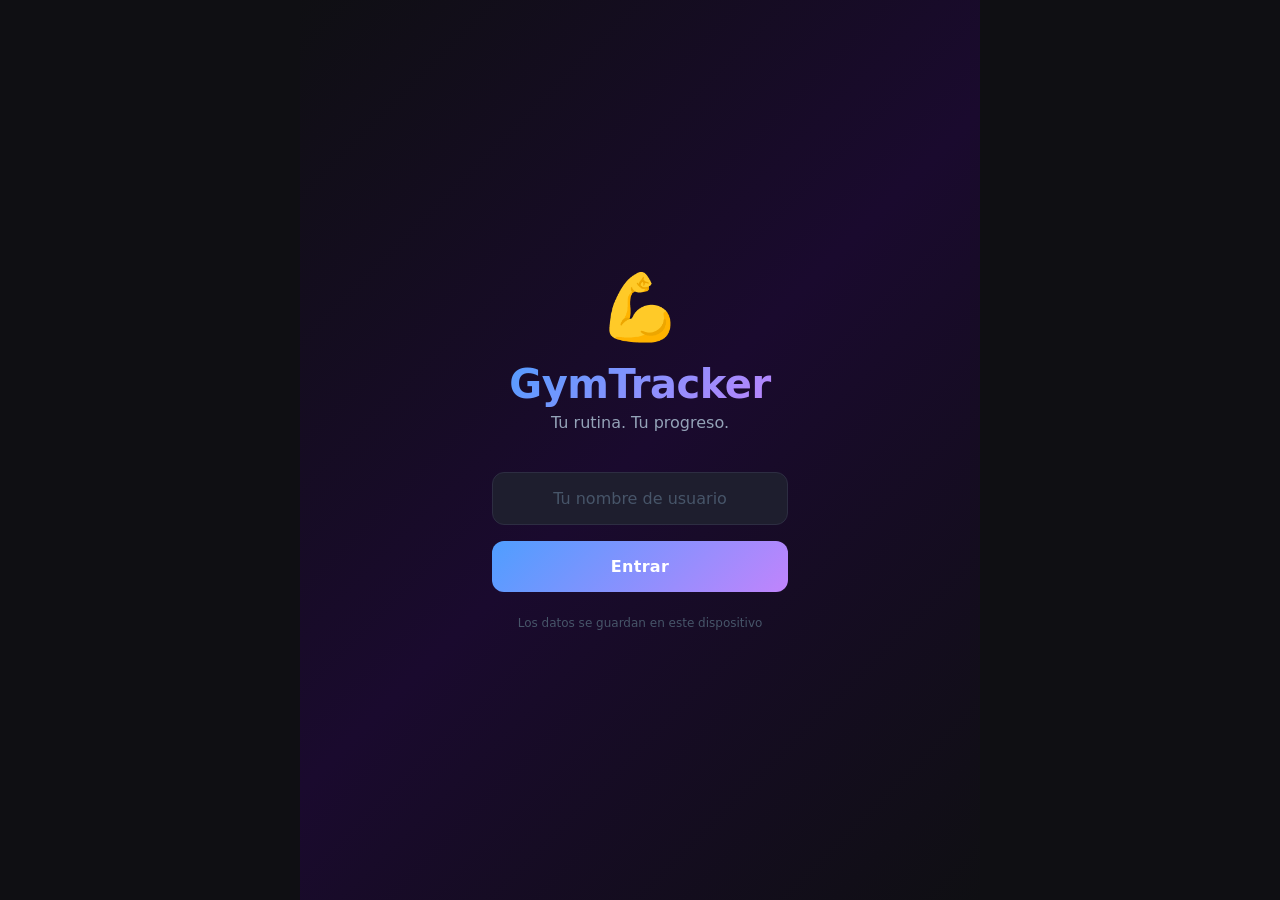
<file: index.html>
<!DOCTYPE html>
<html lang="es">
<head>
  <meta charset="UTF-8" />
  <meta name="viewport" content="width=device-width, initial-scale=1.0" />
  <meta name="theme-color" content="#0f0f0f" />
  <title>GymTracker Pro</title>
  <link rel="stylesheet" href="styles.css" />
  <link rel="manifest" href="manifest.json" />
</head>
<body>

  <!-- LOGIN -->
  <div id="loginScreen" class="screen active">
    <div class="login-container">
      <div class="logo">&#x1F4AA;</div>
      <h1 class="app-title">GymTracker</h1>
      <p class="app-subtitle">Tu rutina. Tu progreso.</p>
      <div class="login-form">
        <input type="text" id="usernameInput" placeholder="Tu nombre de usuario"
               maxlength="20" autocomplete="off" />
        <button class="btn-primary" onclick="App.login()">Entrar</button>
      </div>
      <p class="login-hint">Los datos se guardan en este dispositivo</p>
    </div>
  </div>

  <!-- APP -->
  <div id="appScreen" class="screen">

    <header class="app-header">
      <div class="header-left">
        <span class="header-logo">&#x1F4AA;</span>
        <span class="header-title">GymTracker</span>
      </div>
      <div class="header-right">
        <span id="headerUser" class="header-user"></span>
        <button class="btn-icon" onclick="App.logout()" title="Cerrar sesion">&#x23FB;</button>
        <a href="stats.html" class="btn-icon-link" title="Estad&iacute;sticas">&#x1F4CA;</a>
      </div>
    </header>

    <div class="week-progress">
      <div class="week-progress-label">
        <span id="weekLabel">Semana actual</span>
        <span id="weekProgressText">0/5 dias</span>
      </div>
      <div class="progress-bar">
        <div class="progress-fill" id="weekProgressFill"></div>
      </div>
    </div>

    <nav class="day-tabs" id="dayTabs"></nav>

    <main class="day-panels" id="dayPanels"></main>

    <div class="week-footer">
      <button class="btn-reset" onclick="App.resetWeek()">&#x1F504; Nueva semana</button>
    </div>

  </div>

  <div id="toast" class="toast hidden"></div>

  <script src="routine.js"></script>
  <script src="app.js"></script>
</body>
</html>
</file>
<file: styles.css>
/* ===================================
   GYMTRACKER PRO - Mobile First CSS
   =================================== */

/* CSS Variables */
:root {
  --bg-primary: #0f0f13;
  --bg-secondary: #1a1a24;
  --bg-card: #1e1e2e;
  --bg-card-hover: #252538;
  --accent-blue: #4f9eff;
  --accent-green: #4ade80;
  --accent-yellow: #facc15;
  --accent-red: #f87171;
  --accent-purple: #c084fc;
  --text-primary: #f1f5f9;
  --text-secondary: #94a3b8;
  --text-muted: #475569;
  --border: #2d2d42;
  --border-light: #3d3d5a;
  --radius-sm: 8px;
  --radius-md: 12px;
  --radius-lg: 16px;
  --radius-xl: 20px;
  --shadow: 0 4px 24px rgba(0, 0, 0, 0.4);
  --shadow-card: 0 2px 12px rgba(0, 0, 0, 0.3);
  --font: 'Segoe UI', system-ui, -apple-system, sans-serif;
  --transition: 0.2s ease;
}

/* Reset */
*, *::before, *::after {
  box-sizing: border-box;
  margin: 0;
  padding: 0;
}

html {
  font-size: 16px;
  -webkit-text-size-adjust: 100%;
}

body {
  font-family: var(--font);
  background: var(--bg-primary);
  color: var(--text-primary);
  min-height: 100dvh;
  overscroll-behavior: none;
}

/* ===================================
   SCREENS
   =================================== */
.screen {
  display: none;
  min-height: 100dvh;
}

.screen.active {
  display: block;
}

/* ===================================
   LOGIN SCREEN
   =================================== */
#loginScreen {
  display: none;
  background: linear-gradient(135deg, #0f0f13 0%, #1a0a2e 50%, #0f0f13 100%);
  align-items: center;
  justify-content: center;
}

#loginScreen.active {
  display: flex;
}

.login-container {
  width: 100%;
  max-width: 360px;
  padding: 2rem 1.5rem;
  text-align: center;
}

.logo {
  font-size: 4rem;
  margin-bottom: 1rem;
  animation: pulse 2s ease-in-out infinite;
}

@keyframes pulse {
  0%, 100% { transform: scale(1); }
  50% { transform: scale(1.05); }
}

.app-title {
  font-size: 2.5rem;
  font-weight: 800;
  background: linear-gradient(135deg, var(--accent-blue), var(--accent-purple));
  -webkit-background-clip: text;
  -webkit-text-fill-color: transparent;
  background-clip: text;
  letter-spacing: -0.5px;
  margin-bottom: 0.4rem;
}

.app-subtitle {
  color: var(--text-secondary);
  font-size: 1rem;
  margin-bottom: 2.5rem;
}

.login-form {
  display: flex;
  flex-direction: column;
  gap: 1rem;
}

.login-form input {
  background: var(--bg-card);
  border: 1.5px solid var(--border);
  color: var(--text-primary);
  padding: 1rem 1.25rem;
  border-radius: var(--radius-md);
  font-size: 1rem;
  font-family: var(--font);
  outline: none;
  transition: border-color var(--transition);
  text-align: center;
}

.login-form input:focus {
  border-color: var(--accent-blue);
  box-shadow: 0 0 0 3px rgba(79, 158, 255, 0.15);
}

.login-form input::placeholder {
  color: var(--text-muted);
}

.login-hint {
  margin-top: 1.5rem;
  font-size: 0.75rem;
  color: var(--text-muted);
}

/* ===================================
   BUTTONS
   =================================== */
.btn-primary {
  background: linear-gradient(135deg, var(--accent-blue), var(--accent-purple));
  color: #fff;
  border: none;
  padding: 1rem 1.5rem;
  border-radius: var(--radius-md);
  font-size: 1rem;
  font-weight: 700;
  font-family: var(--font);
  cursor: pointer;
  transition: opacity var(--transition), transform var(--transition);
  letter-spacing: 0.3px;
}

.btn-primary:hover {
  opacity: 0.9;
}

.btn-primary:active {
  transform: scale(0.98);
}

.btn-icon {
  background: transparent;
  border: none;
  color: var(--text-secondary);
  cursor: pointer;
  font-size: 1.2rem;
  padding: 0.4rem;
  border-radius: var(--radius-sm);
  transition: color var(--transition), background var(--transition);
  line-height: 1;
}

.btn-icon:hover {
  color: var(--accent-red);
  background: rgba(248, 113, 113, 0.1);
}

.btn-video {
  display: inline-flex;
  align-items: center;
  gap: 0.3rem;
  background: rgba(79, 158, 255, 0.12);
  color: var(--accent-blue);
  border: 1px solid rgba(79, 158, 255, 0.25);
  padding: 0.35rem 0.7rem;
  border-radius: var(--radius-sm);
  font-size: 0.75rem;
  font-weight: 600;
  font-family: var(--font);
  text-decoration: none;
  cursor: pointer;
  transition: background var(--transition), border-color var(--transition);
  white-space: nowrap;
}

.btn-video:hover {
  background: rgba(79, 158, 255, 0.22);
  border-color: var(--accent-blue);
}

.btn-done {
  background: transparent;
  border: 1.5px solid var(--border);
  color: var(--text-secondary);
  width: 36px;
  height: 36px;
  border-radius: var(--radius-sm);
  font-size: 1.1rem;
  cursor: pointer;
  transition: all var(--transition);
  display: flex;
  align-items: center;
  justify-content: center;
  flex-shrink: 0;
}

.btn-done.done {
  background: rgba(74, 222, 128, 0.15);
  border-color: var(--accent-green);
  color: var(--accent-green);
}

.btn-complete-day {
  width: 100%;
  padding: 0.75rem;
  background: rgba(79, 158, 255, 0.08);
  border: 1px solid var(--border);
  border-radius: var(--radius-md);
  color: var(--text-secondary);
  font-family: var(--font);
  font-size: 0.875rem;
  font-weight: 600;
  cursor: pointer;
  transition: all var(--transition);
}

.btn-complete-day:hover {
  background: rgba(74, 222, 128, 0.1);
  border-color: var(--accent-green);
  color: var(--accent-green);
}

.btn-complete-day.completed {
  background: rgba(74, 222, 128, 0.15);
  border-color: var(--accent-green);
  color: var(--accent-green);
}

.btn-reset {
  background: transparent;
  border: 1px solid var(--border);
  color: var(--text-muted);
  padding: 0.75rem 1.5rem;
  border-radius: var(--radius-md);
  font-family: var(--font);
  font-size: 0.875rem;
  cursor: pointer;
  transition: all var(--transition);
}

.btn-reset:hover {
  border-color: var(--accent-yellow);
  color: var(--accent-yellow);
  background: rgba(250, 204, 21, 0.08);
}

/* ===================================
   APP HEADER
   =================================== */
.app-header {
  position: sticky;
  top: 0;
  z-index: 100;
  background: rgba(15, 15, 19, 0.92);
  backdrop-filter: blur(16px);
  -webkit-backdrop-filter: blur(16px);
  border-bottom: 1px solid var(--border);
  padding: 0.875rem 1rem;
  display: flex;
  align-items: center;
  justify-content: space-between;
}

.header-left {
  display: flex;
  align-items: center;
  gap: 0.5rem;
}

.header-logo {
  font-size: 1.4rem;
}

.header-title {
  font-size: 1.1rem;
  font-weight: 800;
  background: linear-gradient(135deg, var(--accent-blue), var(--accent-purple));
  -webkit-background-clip: text;
  -webkit-text-fill-color: transparent;
  background-clip: text;
}

.header-right {
  display: flex;
  align-items: center;
  gap: 0.5rem;
}

.header-user {
  font-size: 0.8rem;
  color: var(--text-secondary);
  font-weight: 600;
  max-width: 100px;
  overflow: hidden;
  text-overflow: ellipsis;
  white-space: nowrap;
}

/* ===================================
   WEEK PROGRESS
   =================================== */
.week-progress {
  padding: 0.875rem 1rem 0.75rem;
  background: var(--bg-secondary);
  border-bottom: 1px solid var(--border);
}

.week-progress-label {
  display: flex;
  justify-content: space-between;
  font-size: 0.75rem;
  color: var(--text-secondary);
  margin-bottom: 0.5rem;
  font-weight: 500;
}

.progress-bar {
  height: 6px;
  background: var(--border);
  border-radius: 999px;
  overflow: hidden;
}

.progress-fill {
  height: 100%;
  background: linear-gradient(90deg, var(--accent-blue), var(--accent-green));
  border-radius: 999px;
  transition: width 0.4s ease;
  width: 0%;
}

/* ===================================
   DAY TABS
   =================================== */
.day-tabs {
  display: flex;
  background: var(--bg-secondary);
  border-bottom: 1px solid var(--border);
  overflow-x: auto;
  scrollbar-width: none;
  -ms-overflow-style: none;
}

.day-tabs::-webkit-scrollbar {
  display: none;
}

.tab-btn {
  flex: 1;
  min-width: 58px;
  display: flex;
  flex-direction: column;
  align-items: center;
  gap: 0.2rem;
  padding: 0.75rem 0.5rem;
  background: transparent;
  border: none;
  border-bottom: 2.5px solid transparent;
  color: var(--text-muted);
  font-family: var(--font);
  font-size: 0.7rem;
  font-weight: 700;
  letter-spacing: 0.5px;
  cursor: pointer;
  transition: all var(--transition);
  position: relative;
}

.tab-btn.active {
  color: var(--accent-blue);
  border-bottom-color: var(--accent-blue);
  background: rgba(79, 158, 255, 0.06);
}

.tab-btn.day-done {
  color: var(--accent-green);
}

.tab-btn.day-done.active {
  color: var(--accent-green);
  border-bottom-color: var(--accent-green);
  background: rgba(74, 222, 128, 0.06);
}

.tab-emoji {
  font-size: 1rem;
}

.tab-label {
  font-size: 0.65rem;
}

/* ===================================
   DAY PANELS
   =================================== */
.day-panels {
  padding-bottom: 1rem;
}

.day-panel {
  display: none;
  padding: 0 1rem;
}

.day-panel.active {
  display: block;
}

.day-header {
  padding: 1.25rem 0 1rem;
  border-bottom: 1px solid var(--border);
  margin-bottom: 1rem;
}

.day-header h2 {
  font-size: 1.3rem;
  font-weight: 800;
  margin-bottom: 0.25rem;
  letter-spacing: -0.3px;
}

.day-desc {
  color: var(--text-secondary);
  font-size: 0.85rem;
  margin-bottom: 1rem;
}

.exercises-list {
  display: flex;
  flex-direction: column;
  gap: 0.875rem;
}

/* ===================================
   EXERCISE CARD
   =================================== */
.exercise-card {
  background: var(--bg-card);
  border: 1px solid var(--border);
  border-radius: var(--radius-lg);
  padding: 1rem;
  transition: border-color var(--transition), box-shadow var(--transition);
}

.exercise-card:hover {
  border-color: var(--border-light);
}

.exercise-card.ex-completed {
  border-color: rgba(74, 222, 128, 0.3);
  background: rgba(74, 222, 128, 0.04);
}

.ex-header {
  display: flex;
  align-items: flex-start;
  justify-content: space-between;
  gap: 0.75rem;
  margin-bottom: 1rem;
}

.ex-info {
  flex: 1;
  min-width: 0;
}

.ex-name {
  font-size: 1rem;
  font-weight: 700;
  color: var(--text-primary);
  line-height: 1.3;
  margin-bottom: 0.2rem;
}

.ex-sets-reps {
  font-size: 0.75rem;
  color: var(--accent-blue);
  font-weight: 600;
  background: rgba(79, 158, 255, 0.1);
  padding: 0.1rem 0.5rem;
  border-radius: 999px;
  display: inline-block;
}

.ex-actions {
  display: flex;
  align-items: center;
  gap: 0.4rem;
  flex-shrink: 0;
}

/* ===================================
   SETS GRID
   =================================== */
.sets-grid {
  display: flex;
  flex-direction: column;
  gap: 0.5rem;
  margin-bottom: 0.75rem;
}

.set-row {
  display: grid;
  grid-template-columns: 60px 1fr 36px;
  gap: 0.5rem;
  align-items: center;
}

.set-inputs {
  display: grid;
  grid-template-columns: 1fr 1fr;
  gap: 0.4rem;
}

.set-label {
  font-size: 0.75rem;
  color: var(--text-muted);
  font-weight: 500;
}

.input-weight,
.input-reps {
  background: var(--bg-secondary);
  border: 1.5px solid var(--border);
  color: var(--text-primary);
  padding: 0.5rem 0.6rem;
  border-radius: var(--radius-sm);
  font-size: 0.9rem;
  font-family: var(--font);
  text-align: center;
  outline: none;
  transition: border-color var(--transition);
  width: 100%;
  min-width: 0;
  -moz-appearance: textfield;
}

.input-weight::-webkit-outer-spin-button,
.input-weight::-webkit-inner-spin-button,
.input-reps::-webkit-outer-spin-button,
.input-reps::-webkit-inner-spin-button {
  -webkit-appearance: none;
}

.input-weight:focus,
.input-reps:focus {
  border-color: var(--accent-blue);
  background: var(--bg-card);
}

.input-weight::placeholder,
.input-reps::placeholder {
  color: var(--text-muted);
  font-size: 0.75rem;
}

.ex-note .input-note {
  width: 100%;
  background: transparent;
  border: 1px solid var(--border);
  color: var(--text-secondary);
  padding: 0.45rem 0.6rem;
  border-radius: var(--radius-sm);
  font-size: 0.8rem;
  font-family: var(--font);
  outline: none;
  transition: border-color var(--transition);
}

.ex-note .input-note:focus {
  border-color: var(--border-light);
  color: var(--text-primary);
}

.ex-note .input-note::placeholder {
  color: var(--text-muted);
}

/* ===================================
   WEEK FOOTER
   =================================== */
.week-footer {
  padding: 1rem;
  display: flex;
  justify-content: center;
}

/* ===================================
   TOAST
   =================================== */
.toast {
  position: fixed;
  bottom: 1.5rem;
  left: 50%;
  transform: translateX(-50%);
  background: var(--bg-card);
  border: 1px solid var(--border-light);
  color: var(--text-primary);
  padding: 0.75rem 1.25rem;
  border-radius: var(--radius-md);
  font-size: 0.875rem;
  font-weight: 500;
  box-shadow: var(--shadow);
  z-index: 999;
  white-space: nowrap;
  animation: slideUp 0.3s ease;
}

.toast.hidden {
  display: none;
}

@keyframes slideUp {
  from { opacity: 0; transform: translateX(-50%) translateY(12px); }
  to   { opacity: 1; transform: translateX(-50%) translateY(0); }
}

/* ===================================
   TABLET / DESKTOP (min-width: 640px)
   =================================== */
@media (min-width: 640px) {
  .login-container {
    padding: 3rem 2rem;
  }

  .app-header {
    padding: 1rem 1.5rem;
  }

  .day-panel {
    padding: 0 1.5rem;
  }

  .tab-btn {
    padding: 0.875rem 1rem;
  }

  .tab-label {
    font-size: 0.75rem;
  }

  .set-row {
    grid-template-columns: 70px 1fr 36px;
  }

  .exercises-list {
    gap: 1rem;
  }
}

@media (min-width: 960px) {
  body {
    max-width: 680px;
    margin: 0 auto;
  }

  .app-header {
    border-left: 1px solid var(--border);
    border-right: 1px solid var(--border);
  }

  .day-tabs {
    border-left: 1px solid var(--border);
    border-right: 1px solid var(--border);
  }
}

/* ===================================
   SET DONE BUTTON + PREV WEEK HINT
   =================================== */
.btn-set-done {
  width: 32px;
  height: 32px;
  background: transparent;
  border: 1.5px solid var(--border);
  color: var(--text-muted);
  border-radius: var(--radius-sm);
  font-size: 0.85rem;
  cursor: pointer;
  display: flex;
  align-items: center;
  justify-content: center;
  flex-shrink: 0;
  transition: all var(--transition);
}

.btn-set-done.done {
  background: rgba(74, 222, 128, 0.15);
  border-color: var(--accent-green);
  color: var(--accent-green);
}

.btn-set-done:active {
  transform: scale(0.88);
}

.set-completed .input-weight,
.set-completed .input-reps {
  border-color: rgba(74, 222, 128, 0.3);
  background: rgba(74, 222, 128, 0.04);
}

.set-prev-hint {
  display: none;
  font-size: 0.68rem;
  color: var(--accent-yellow);
  padding: 0.12rem 0.5rem;
  margin-top: -0.25rem;
  margin-left: 65px;
  margin-bottom: 0.1rem;
  background: rgba(250, 204, 21, 0.07);
  border-radius: 4px;
  border-left: 2px solid var(--accent-yellow);
}

/* ===================================
   SET COUNT CONTROL
   =================================== */
.ex-set-ctrl-row {
  display: flex;
  align-items: center;
  justify-content: space-between;
  margin-bottom: 0.75rem;
}

.set-count-ctrl {
  display: flex;
  align-items: stretch;
  border: 1px solid var(--border);
  border-radius: var(--radius-sm);
  overflow: hidden;
}

.btn-set-cnt {
  background: transparent;
  border: none;
  color: var(--text-secondary);
  width: 28px;
  height: 28px;
  cursor: pointer;
  font-size: 1rem;
  font-weight: 700;
  font-family: var(--font);
  display: flex;
  align-items: center;
  justify-content: center;
  transition: background var(--transition), color var(--transition);
  line-height: 1;
  flex-shrink: 0;
}

.btn-set-cnt:hover {
  background: rgba(79, 158, 255, 0.15);
  color: var(--accent-blue);
}

.btn-set-cnt:active {
  background: rgba(79, 158, 255, 0.28);
}

.set-cnt-val {
  font-size: 0.68rem;
  font-weight: 600;
  color: var(--text-secondary);
  min-width: 52px;
  text-align: center;
  white-space: nowrap;
  padding: 0 0.3rem;
  border-left: 1px solid var(--border);
  border-right: 1px solid var(--border);
  display: flex;
  align-items: center;
  justify-content: center;
}

/* ===================================
   NAV LINK BUTTON (header icon-links)
   =================================== */
.btn-icon-link {
  display: inline-flex;
  align-items: center;
  justify-content: center;
  background: transparent;
  border: none;
  color: var(--text-secondary);
  cursor: pointer;
  font-size: 1.1rem;
  padding: 0.4rem;
  border-radius: var(--radius-sm);
  text-decoration: none;
  transition: color var(--transition), background var(--transition);
  line-height: 1;
}

.btn-icon-link:hover {
  color: var(--accent-blue);
  background: rgba(79, 158, 255, 0.1);
}

/* ===================================
   STATISTICS PAGE
   =================================== */
.stats-list {
  gap: 0.875rem;
}

.stats-ex-card {
  background: var(--bg-card);
  border: 1px solid var(--border);
  border-radius: var(--radius-lg);
  padding: 0.875rem 1rem 0.6rem;
  transition: border-color var(--transition);
}

.stats-ex-card:hover {
  border-color: var(--border-light);
}

.stats-ex-header {
  display: flex;
  align-items: center;
  justify-content: space-between;
  margin-bottom: 0.5rem;
  gap: 0.5rem;
}

.stats-ex-title {
  font-size: 0.875rem;
  font-weight: 700;
  color: var(--text-primary);
  line-height: 1.3;
}

.trend {
  font-size: 0.72rem;
  font-weight: 700;
  padding: 0.15rem 0.45rem;
  border-radius: 999px;
  white-space: nowrap;
  flex-shrink: 0;
}

.trend.up {
  color: var(--accent-green);
  background: rgba(74, 222, 128, 0.12);
}

.trend.down {
  color: var(--accent-red);
  background: rgba(248, 113, 113, 0.12);
}

.trend.eq {
  color: var(--text-muted);
  background: rgba(71, 85, 105, 0.2);
}

.stats-chart {
  width: 100%;
  height: auto;
  display: block;
  overflow: visible;
}

.chart-line {
  fill: none;
  stroke: var(--accent-blue);
  stroke-width: 2;
  stroke-linecap: round;
  stroke-linejoin: round;
}

.chart-dot {
  fill: var(--accent-blue);
  stroke: var(--bg-card);
  stroke-width: 2;
}

.chart-label {
  font-size: 9px;
  fill: var(--text-muted);
  font-family: var(--font);
}

.chart-val {
  font-size: 9px;
  font-weight: 700;
  fill: var(--accent-blue);
  font-family: var(--font);
}

.no-data {
  text-align: center;
  color: var(--text-muted);
  font-size: 0.78rem;
  padding: 1.2rem 0 0.6rem;
  font-style: italic;
}
</file>
